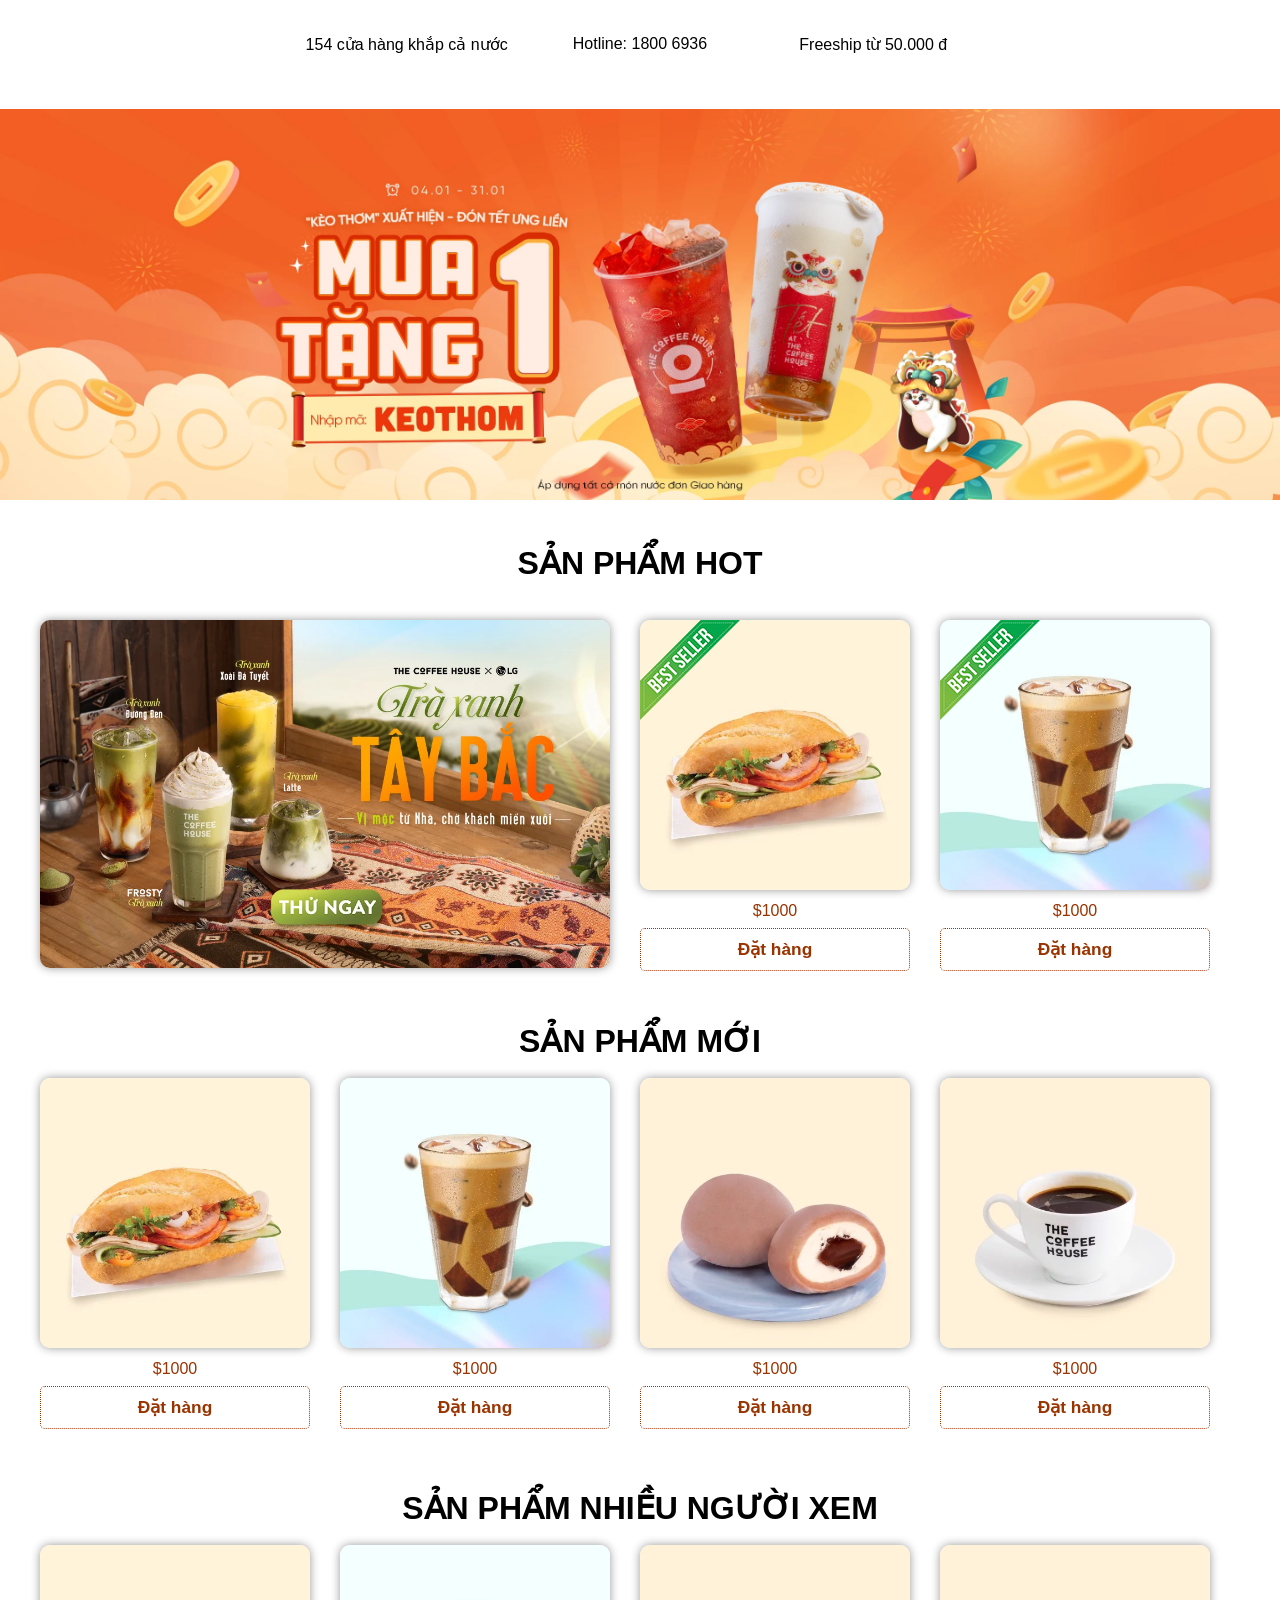
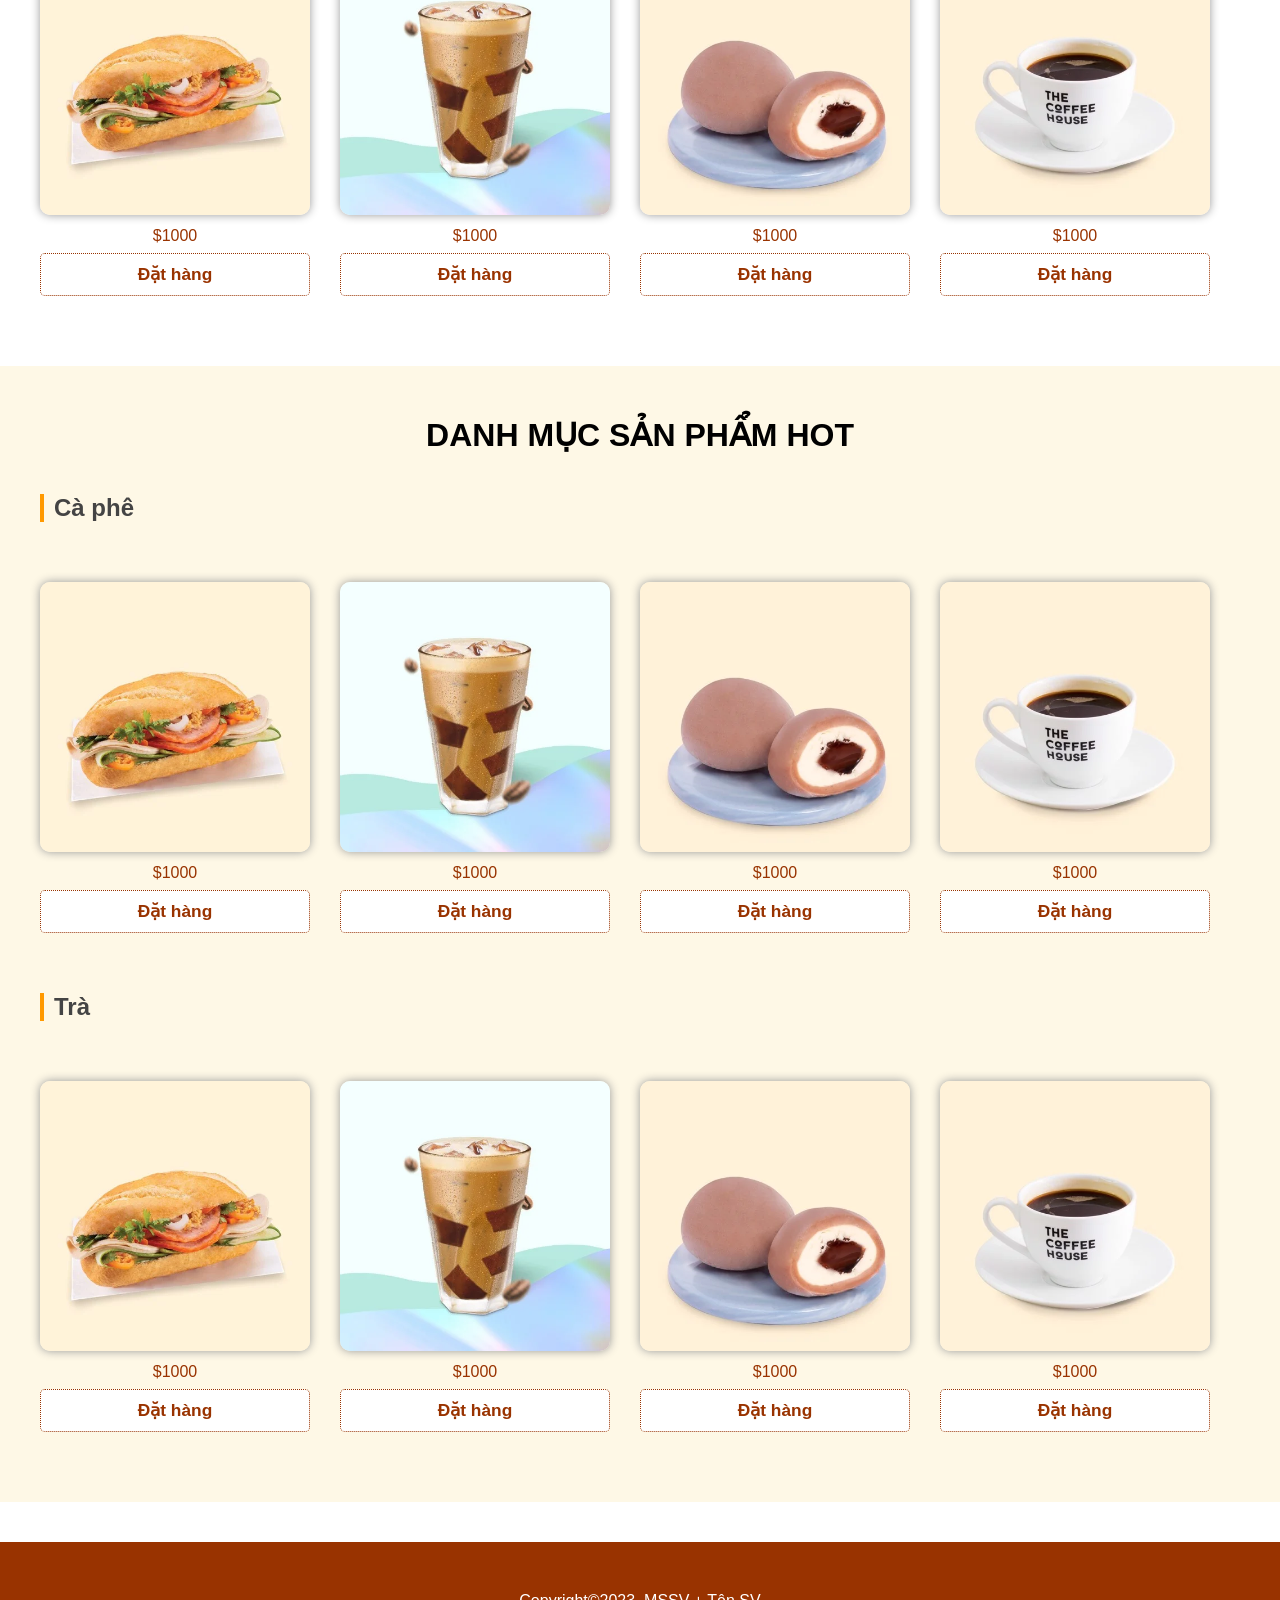
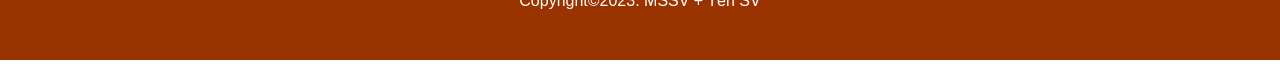
<file: duanmau_webcoffe/layout/index.html>
<!DOCTYPE html>
<html lang="en">

<head>
    <meta charset="UTF-8">
    <meta http-equiv="X-UA-Compatible" content="IE=edge">
    <meta name="viewport" content="width=device-width, initial-scale=1.0">
    <title>Coffe House</title>
    <link rel="stylesheet" href="css/style.css">
</head>

<body>
    <div class="containerfull padd20">
        <div class="container2 ">
            <div class="box3">154 cửa hàng khắp cả nước</div>
            <div class="box3">Hotline: 1800 6936</div>
            <div class="box3">Freeship từ 50.000 đ</div>
        </div>
    </div>
    <div class="containerfull">
        <img src="images/banner.webp" alt="">
    </div>

    <section class="containerfull">
        <div class="container">
            <h1>SẢN PHẨM HOT</h1><br>
            <div class="containerfull">
                <div class="box50 mr15">
                    <img src="images/banner2.webp" alt="">
                </div>
                <div class="box25 mr15">
                    <div class="best"></div>
                    <img src="images/sp1.webp" alt="">
                    <span class="price">$1000</span>
                    <button>Đặt hàng</button>
                </div>
                <div class="box25 mr15">
                    <div class="best"></div>
                    <img src="images/sp2.webp" alt="">
                    <span class="price">$1000</span>
                    <button>Đặt hàng</button>
                </div>
            </div>
            
            <div class="containerfull mr30">
                <h1>SẢN PHẨM MỚI</h1><br>
                <div class="box25 mr15">
                    <img src="images/sp1.webp" alt="">
                    <span class="price">$1000</span>
                    <button>Đặt hàng</button>
                </div>
                <div class="box25 mr15">
                    <img src="images/sp2.webp" alt="">
                    <span class="price">$1000</span>
                    <button>Đặt hàng</button>
                </div>
                <div class="box25 mr15">
                    <img src="images/sp3.webp" alt="">
                    <span class="price">$1000</span>
                    <button>Đặt hàng</button>
                </div>
                <div class="box25 mr15">
                    <img src="images/sp4.webp" alt="">
                    <span class="price">$1000</span>
                    <button>Đặt hàng</button>
                </div>
            </div>
            
            <div class="containerfull mr30">
                <h1>SẢN PHẨM NHIỀU NGƯỜI XEM</h1><br>
                <div class="box25 mr15">
                    <img src="images/sp1.webp" alt="">
                    <span class="price">$1000</span>
                    <button>Đặt hàng</button>
                </div>
                <div class="box25 mr15">
                    <img src="images/sp2.webp" alt="">
                    <span class="price">$1000</span>
                    <button>Đặt hàng</button>
                </div>
                <div class="box25 mr15">
                    <img src="images/sp3.webp" alt="">
                    <span class="price">$1000</span>
                    <button>Đặt hàng</button>
                </div>
                <div class="box25 mr15">
                    <img src="images/sp4.webp" alt="">
                    <span class="price">$1000</span>
                    <button>Đặt hàng</button>
                </div>
            </div>

        </div>
    </section>


    <section class="containerfull bg1 padd50">
        <div class="container">
            <h1>DANH MỤC SẢN PHẨM HOT</h1>
            <div class="row">
                <h2>Cà phê</h2>
            </div>
            <div class="row">
                <div class="box25 mr15">
                    <img src="images/sp1.webp" alt="">
                    <span class="price">$1000</span>
                    <button>Đặt hàng</button>
                </div>
                <div class="box25 mr15">
                    <img src="images/sp2.webp" alt="">
                    <span class="price">$1000</span>
                    <button>Đặt hàng</button>
                </div>
                <div class="box25 mr15">
                    <img src="images/sp3.webp" alt="">
                    <span class="price">$1000</span>
                    <button>Đặt hàng</button>
                </div>
                <div class="box25 mr15">
                    <img src="images/sp4.webp" alt="">
                    <span class="price">$1000</span>
                    <button>Đặt hàng</button>
                </div>
            </div>
            <div class="row">
                <h2>Trà</h2>
            </div>
            <div class="row">
                <div class="box25 mr15">
                    <img src="images/sp1.webp" alt="">
                    <span class="price">$1000</span>
                    <button>Đặt hàng</button>
                </div>
                <div class="box25 mr15">
                    <img src="images/sp2.webp" alt="">
                    <span class="price">$1000</span>
                    <button>Đặt hàng</button>
                </div>
                <div class="box25 mr15">
                    <img src="images/sp3.webp" alt="">
                    <span class="price">$1000</span>
                    <button>Đặt hàng</button>
                </div>
                <div class="box25 mr15">
                    <img src="images/sp4.webp" alt="">
                    <span class="price">$1000</span>
                    <button>Đặt hàng</button>
                </div>
            </div>

        </div>
    </section>

    <footer class="containerfull padd50">
        Copyright&copy;2023. MSSV + Tên SV
    </footer>

</body>

</html>
</file>
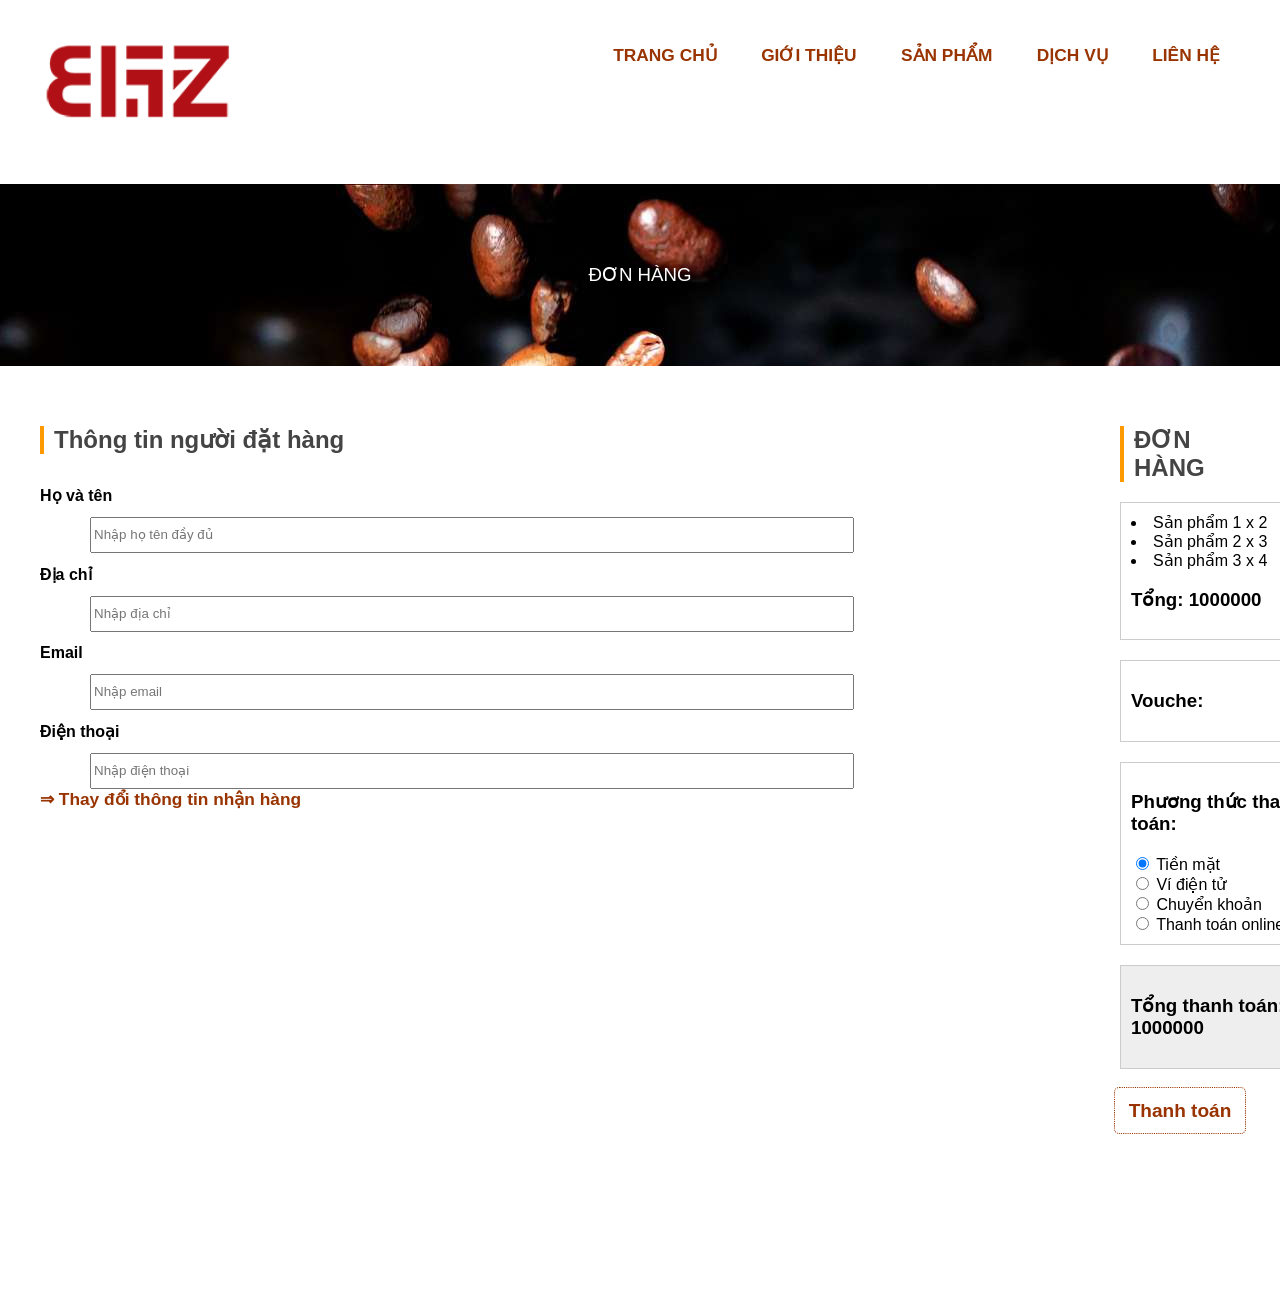
<file: layout/donhang.html>
<!DOCTYPE html>
<html lang="en">

<head>
    <meta charset="UTF-8">
    <meta http-equiv="X-UA-Compatible" content="IE=edge">
    <meta name="viewport" content="width=device-width, initial-scale=1.0">
    <title>Coffe House</title>
    <link rel="stylesheet" href="css/style.css">
</head>

<body>
    <div class="containerfull padd20">
        <div class="container">
            <div class="logo col2"><img src="images/logo-bahozone-03-icon-h80.png" height="40" alt=""></div>
            <div class="menu col8">
                <a href="#">TRANG CHỦ</a>
                <a href="#">GIỚI THIỆU</a>
                <a href="#">SẢN PHẨM</a>
                <a href="#">DỊCH VỤ</a>
                <a href="#">LIÊN HỆ</a>
            </div>
        </div>
    </div>
    <div class="containerfull">
        <div class="bgbanner">ĐƠN HÀNG</div>
    </div>

    <section class="containerfull">
        <div class="container">
            <div class="col9 viewcart">
                <div class="ttdathang">
                    <h2>Thông tin người đặt hàng</h2>
                  
                      <label for="hoten"><b>Họ và tên</b></label>
                      <input type="text" placeholder="Nhập họ tên đầy đủ" name="hoten" id="hoten" required>
                  
                      <label for="diachi"><b>Địa chỉ</b></label>
                      <input type="text" placeholder="Nhập địa chỉ" name="diachi" id="diachi" required>
                  
                      <label for="email"><b>Email</b></label>
                      <input type="text" placeholder="Nhập email" name="email" id="email" required>

                      <label for="dienthoai"><b>Điện thoại</b></label>
                      <input type="text" placeholder="Nhập điện thoại" name="dienthoai" id="dienthoai" required>
                </div>
                <div class="ttdathang">
                    <a onclick="showttnhanhang()" style="cursor: pointer;">
                    &rArr; Thay đổi thông tin nhận hàng
                    </a>
                </div>
                <div class="ttdathang" id="ttnhanhang">
                    <h2>Thông tin người nhận hàng</h2>
                  
                      <label for="hoten"><b>Họ và tên</b></label>
                      <input type="text" placeholder="Nhập họ tên đầy đủ" name="hoten" id="hoten" required>
                  
                      <label for="diachi"><b>Địa chỉ</b></label>
                      <input type="text" placeholder="Nhập địa chỉ" name="diachi" id="diachi" required>
                  
                      <label for="dienthoai"><b>Điện thoại</b></label>
                      <input type="text" placeholder="Nhập điện thoại" name="dienthoai" id="dienthoai" required>
                </div>
                      
                  
                    
        </div>
        <div class="col3">
            <h2>ĐƠN HÀNG</h2>
            <div class="total">
                <div class="boxcart">
                <li>Sản phẩm 1 x 2</li>
                <li>Sản phẩm 2 x 3</li>
                <li>Sản phẩm 3 x 4</li>
                
                <h3>Tổng: 1000000</h3>
                </div>
            </div>
            
            <div class="coupon">
                <div class="boxcart">
                <h3>Vouche: </h3>
                </div>
            </div>
            <div class="pttt">
                <div class="boxcart">
                <h3>Phương thức thanh toán: </h3>
                <input type="radio" name="cod" id="" checked> Tiền mặt<br>
                <input type="radio" name="vidienthu" id=""> Ví điện tử<br>
                <input type="radio" name="chuyenkhoan" id=""> Chuyển khoản<br>
                <input type="radio" name="thanhtoanonline" id=""> Thanh toán online<br>
                </div>
            </div>
            <div class="total">
                <div class="boxcart bggray">
                    <h3>Tổng thanh toán: 1000000</h3>
                </div>
            </div>
            <button>Thanh toán</button>
        </div>


        </div>
    </section>




    <footer class="containerfull padd50">
        Copyright&copy;2023. MSSV + Tên SV
    </footer>

    <script>
        var ttnhanhang=document.getElementById("ttnhanhang");
        ttnhanhang.style.display="none";
        function showttnhanhang(){
            if(ttnhanhang.style.display=="none"){
                ttnhanhang.style.display="block";
            }else{
                ttnhanhang.style.display="none";
            }
        }
        

    </script>

</body>

</html>
</file>
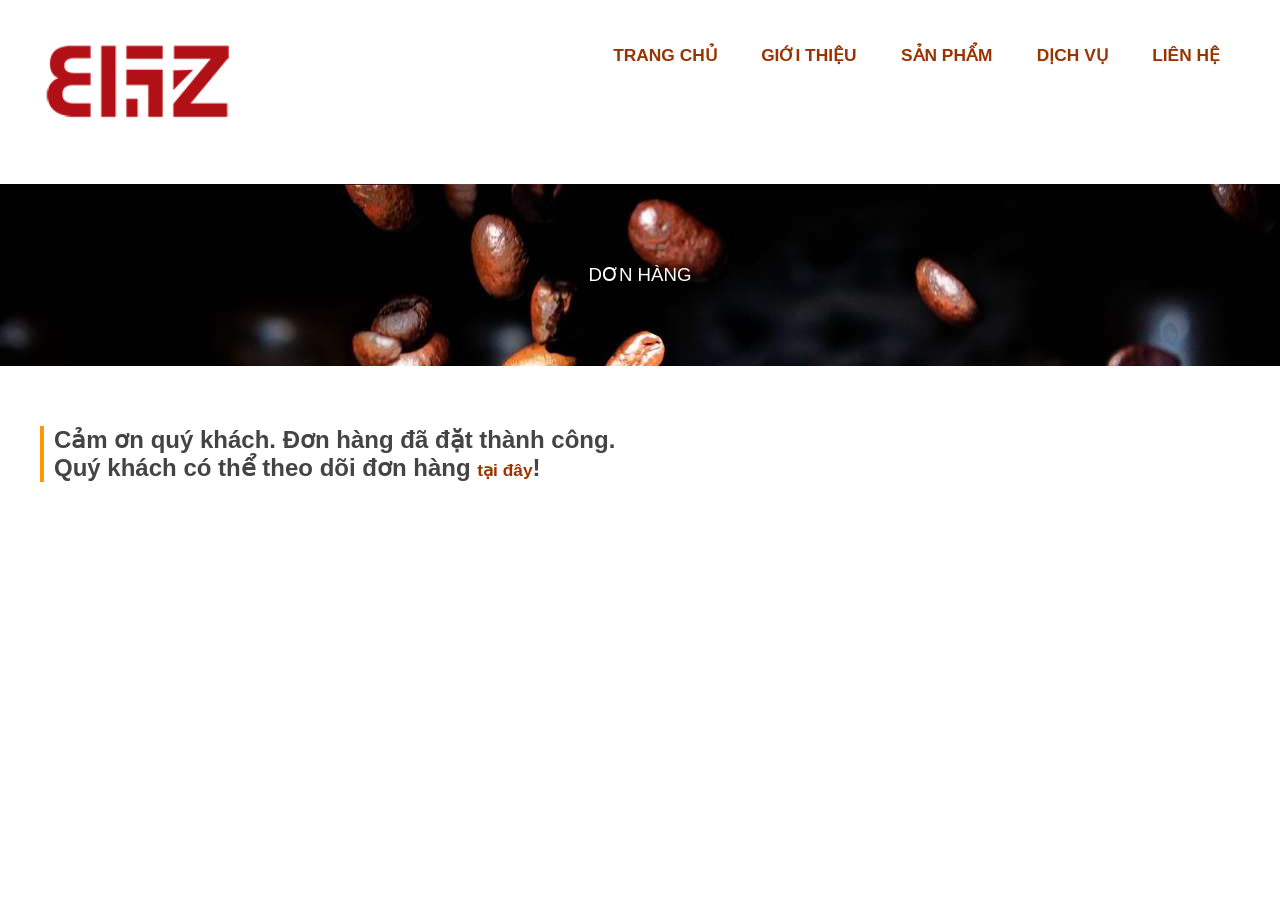
<file: layout/donhang_confirm.html>
<!DOCTYPE html>
<html lang="en">

<head>
    <meta charset="UTF-8">
    <meta http-equiv="X-UA-Compatible" content="IE=edge">
    <meta name="viewport" content="width=device-width, initial-scale=1.0">
    <title>Coffe House</title>
    <link rel="stylesheet" href="css/style.css">
</head>

<body>
    <div class="containerfull padd20">
        <div class="container">
            <div class="logo col2"><img src="images/logo-bahozone-03-icon-h80.png" height="40" alt=""></div>
            <div class="menu col8">
                <a href="#">TRANG CHỦ</a>
                <a href="#">GIỚI THIỆU</a>
                <a href="#">SẢN PHẨM</a>
                <a href="#">DỊCH VỤ</a>
                <a href="#">LIÊN HỆ</a>
            </div>
        </div>
    </div>
    <div class="containerfull">
        <div class="bgbanner">DƠN HÀNG</div>
    </div>

    <section class="containerfull">
        <div class="container">
            <h2>Cảm ơn quý khách. Đơn hàng đã đặt thành công. <br>
            Quý khách có thể theo dõi đơn hàng <a href="index.php?pg=donhang&idbill=1">tại đây</a>!
            </h2>


        </div>
    </section>




    <footer class="containerfull padd50">
        Copyright&copy;2023. MSSV + Tên SV
    </footer>

    

</body>

</html>
</file>
<file: duanmau_webcoffe/layout/css/style.css>
body {
    margin: 0;
    font-family: 'Segoe UI', Tahoma, Geneva, Verdana, sans-serif;
}

.containerfull,
.row {
    margin-top: 7px;
    float: left;
    width: 100%;
    margin: 20px 0;
}

.banner__web {
    margin-top: 0px;
}

.containerfull img,
.boxleft img,
.boxright img,
.boxnews {
    width: 100%;
}

.container2 {
    width: 700px;
    margin: 0 auto;
}

.container {
    width: 1200px;
    margin: 0 auto;
}

.container2 .box3 {
    float: left;
    width: 33.33%;
    text-align: center;
}


.padd20 {
    padding: 15px 0px;
}

.padd50 {
    padding: 50px 0px;
}

.box50 {
    float: left;
    width: calc(50% - 30px);
}

.box25 {
    float: left;
    width: 25%;
    width: calc(25% - 30px);
    position: relative;
}

.best {
    position: absolute;
    left: 0;
    right: 0;
    width: 100px;
    height: 100px;
    background-image: url("../images/best-seller.png");
    background-size: 100%;
}

.box50 img,
.box25 img {
    width: 100%;
    border-radius: 10px;
    box-shadow: 0px 0px 10px #999999;
}

section,
.mr30 {
    margin: 30px 0px;
}

.mr15 {
    margin-right: 30px;
}

.mr5pt {
    margin-right: 5%;
}

.mr2pt {
    margin-right: 2%;
}

.boxnews {
    float: left;
    width: calc(33.33% - 2%);
}

.boxnews img {
    border-radius: 10px;
}

.bg1 {
    background-color: #fef8e6;
}

footer {
    float: left;
    width: 100%;
    background-color: #993300;
    text-align: center;
    color: #FFFFFF;
}

.boxleft {
    float: left;
    width: 45%;
}

.boxright {
    float: left;
    width: 48%;
}

.boxleft_bgw {
    float: left;
    width: 35%;
}

.boxright_bgw {
    float: left;
    width: 60%;
}

.boxleft_bgw_left {
    float: right;
    width: 80%;
    margin-top: 25%;
}

p {
    text-align: justify;
    line-height: 150%;
    color: #666666;
}

button {
    color: #993300;
    font-size: 13pt;
    font-weight: bold;
    width: 100%;
    border: 1px #993300 dotted;
    border-radius: 5px;
    padding: 10px 0px;
    background-color: #FFFFFF;
}

h1 {
    text-align: center;
    font-size: 24pt;
    margin: 0px;
}

h2 {
    font-size: 18pt;
    padding-left: 10px;
    color: #444444;
    border-left: 4px #FF9900 solid;
}

.price {
    text-align: center;
    color: #993300;
    font-size: 12pt;
    float: left;
    width: 100%;
    padding: 8px 0px;
}

a {
    color: #993300;
    font-size: 13pt;
    font-weight: bold;
    text-decoration: none;
}

a:hover {
    color: #000000;
}

.boxleft {
    float: left;
    width: 20%;
}

.boxright {
    float: left;
    width: 78%;
}

.mb {
    margin-bottom: 50px;
}

.menutrai a {
    display: block;
    width: 100%;
    color: #993300;
    font-size: 13pt;
    font-weight: bold;
    text-decoration: none;
    margin-bottom: 10px;
    padding-bottom: 10px;
    border-bottom: 1px #CCC dotted;
}

.menutrai a:hover {
    color: #000000;
}

.bgbanner {
    float: left;
    width: 100%;
    padding: 80px 0px;
    text-align: center;
    background-image: url('../images/bgpage.jpg');
    font-size: 14pt;
    color: #FFFFFF;
}

.col2 {
    width: 20%;
    float: left;
}

.col8 {
    float: left;
    width: 80%;
    text-align: right;
}

.col6 {
    float: left;
    width: 50%;
}

.col9 {
    float: left;
    width: 70%;
}

.col3 {
    float: left;
    width: 30%;
}

.menu {
    height: 40px;
    line-height: 40px;
}

.menu a {
    margin: 0 20px;
}

.logo img {
    height: 40px !important;
    width: 100px !important;
}

.imgchitiet img {
    width: 90%;
}

hr {
    margin-bottom: 30px;
    border-top: 1px #CCC dotted;
}

.viewcart table {
    width: 95%;
    border-collapse: collapse;
}

.viewcart table tr th {
    background-color: #CCC;
}

th,
td {
    padding: 10px;
    border: 1px #666666 solid;
    text-align: left;
}

h1 span {
    color: #993300;
}


/* FORM */

input[type=text],
input[type=password],
select,
textarea {
    width: 100%;
    padding: 12px;
    border: 1px solid #ccc;
    border-radius: 4px;
    resize: vertical;
}

label {
    padding: 12px 12px 12px 0;
    display: inline-block;
}

input[type=submit] {
    background-color: #04AA6D;
    color: white;
    padding: 12px 20px;
    border: none;
    border-radius: 4px;
    cursor: pointer;
    float: right;
}

input[type=submit]:hover {
    background-color: #45a049;
}

/* .container {
    border-radius: 5px;
    background-color: #f2f2f2;
    padding: 20px;
} */

.col-25 {
    float: left;
    width: 25%;
    margin-top: 6px;
}

.col-75 {
    float: left;
    width: 75%;
    margin-top: 6px;
}


/* Clear floats after the columns */

.row::after {
    content: "";
    display: table;
    clear: both;
}


/* Responsive layout - when the screen is less than 600px wide, make the two columns stack on top of each other instead of next to each other */

@media screen and (max-width: 600px) {
    .col-25,
    .col-75,
    input[type=submit] {
        width: 100%;
        margin-top: 0;
    }
}

.ttdathang{
    float: left;
    width: 90%;
    margin-bottom: 30px;
}
.boxcart{
    border:1px #ccc solid;
    padding: 10px;
    margin-bottom: 20px;
}
.bggray{
    background-color: #EEE;
}

.header__nav {
    display: flex !important;
    justify-content: space-between !important;
    align-items: center;
    /* margin: 10px 0; */
}

li {
    list-style: none;
}

.nav__header {
    display: flex;
}

.nav__header a {
    padding: 20px;
}

button {
    cursor: pointer;
}

.hdt {
    margin-top: 0;
}

.box25 button:hover {
    background-color: #993300;
    color: #fff;
    transition: all 0.3s ease-in-out;
}

.danhmuc_flex {
    display: flex;
}

.box_search {
    display: flex !important;
    align-items: center;
}

.box_search .inputsearch {
    width: 214px;
    margin-right: 10px;
}

.no__keyword {
    display: flex; 
    justify-content: center; 
    align-items: center;
}

.flex__chitiet {
    display: grid;
    grid-template-columns: 45% 55%;
    /* gap: 30px; */
}

.no__keyword p {
    font-size: 20px;
}

.hdt {
    margin: 0;
}

.img_chitiet_box {
    width: 400px;
}

.img__title {
    width: 100%;
    height: 380px;
    object-fit: cover;
}

.box__imgchill {
    display: grid;
    grid-template-columns: repeat(5,1fr);
    gap: 5px;
}

.sanpham__box {
    width: 100% !important;
}

.box__imgchill img {
    width: 100%;
}

.title__sanpham {
    display: flex;
    align-items: center;
}

.title__sanpham h3 {
    /* padding-top: 3px; */
    margin-left: 10px;
    font-size: 24px;
    opacity: 0.8;
}

/* .addtocart__btn {
    margin-top: 118px;
} */

.addtocart__btn:hover {
    background-color: #993300;
    color: #fff;
    transition: all 0.3s ease-in-out;
}

.click_mua {
    margin-top: 100px;
    display: grid;
    grid-template-columns: repeat(2,1fr);
    gap: 10px;
}
</file>
<file: layout/css/style.css>
body {
    margin: 0 auto;
    font-family: Arial, Helvetica, sans-serif;
    width: 100%;
}

.containerfull,
.row {
    margin-top: 7px;
    float: left;
    width: 100%;
    margin: 20px 0;
}

.motasanpham{
    float: left;
    width: 100%;
    margin-bottom: 60px;
}
.motasanpham h3{
    margin-bottom: 40px;
}

.sanphamlienquan{
    float: left;
    width: 100%;
    margin-bottom: 60px;
}

.banner img {
    width: 100%;
}

.pre,
.next {
    cursor: pointer;
    position: absolute;
    top: 45%;
    width: auto;
    padding: 16px;
    color: white;
    font-weight: bold;
    font-size: 18px;
    transition: 0.6s ease-in-out;
    border-radius: 0 3px 3px 0;
    border: none;

}

.pre:hover,
.next:hover {
    background-color: rgba(0, 0, 0, 0.8);
}

.next {
    right: 0;
    border-radius: 3px 0 0 3px;
}

.pre {
    left: 0;
    border-radius: 0 3px 3px 0;
}

.containerfull img,
.boxleft img,
.boxright img,
.boxnews {
    width: 100%;
}


.container2 {
    width: 700px;
    margin: 0 auto;
}

.container {
    width: 1200px;
    margin: 0 auto;
}

.container2 .box3 {
    float: left;
    width: 33.33%;
    text-align: center;
}

.padd20 {
    padding: 15px 0px;
}

.padd50 {
    padding: 50px 0px;
}

.box50 {
    float: left;
    width: calc(50% - 30px);
}

.box25 {
    float: left;
    width: 25%;
    width: calc(25% - 30px);
    position: relative;
}

.best {
    position: absolute;
    left: 0;
    right: 0;
    width: 100px;
    height: 100px;
    background-image: url("../images/best-seller.png");
    background-size: 100%;
}

.box50 img,
.box25 img {
    width: 100%;
    border-radius: 10px;
    box-shadow: 0px 0px 10px #999999;
}

section,
.mr30 {
    margin: 30px 0px;
}

.mr15 {
    margin-right: 30px;
}

.mr5pt {
    margin-right: 5%;
}

.mr2pt {
    margin-right: 2%;
}

.boxnews {
    float: left;
    width: calc(33.33% - 2%);
}

.boxnews img {
    border-radius: 10px;
}

.bg1 {
    background-color: #fef8e6;
}

footer {
    float: left;
    color: #FFFFFF;
}

.boxleft {
    float: left;
    width: 45%;
}

.boxright {

    width: 100%;
}

.boxleft_bgw {
    float: left;
    width: 35%;
}

.boxright_bgw {
    float: left;
    width: 60%;
}

.boxleft_bgw_left {
    float: right;
    width: 80%;
    margin-top: 25%;
}

p {
    text-align: justify;
    line-height: 150%;
    color: #666666;
}

button {
    color: #993300;
    font-size: 13pt;
    font-weight: bold;
    width: 100%;
    border: 1px #993300 dotted;
    border-radius: 5px;
    padding: 10px 0px;
    background-color: #FFFFFF;
    transform: scale(1.1);

}

button:hover {
    color: #FFFFFF;
    background-color: #993300;
}

h1 {
    text-align: center;
    font-size: 24pt;
    margin: 0px;
}

h2 {
    font-size: 18pt;
    padding-left: 10px;
    color: #444444;
    border-left: 4px #FF9900 solid;
}

.price {
    text-align: center;
    color: #993300;
    font-size: 12pt;
    float: left;
    width: 100%;
    padding: 8px 0px;
}

a {
    color: #993300;
    font-size: 13pt;
    font-weight: bold;
    text-decoration: none;
}

a:hover {
    color: #000000;
}

.boxleft {
    float: left;
    width: 20%;
}

.boxright {
    float: left;
    width: 78%;
}

.mb {
    margin-bottom: 50px;
}

.menutrai a {
    display: block;
    width: 100%;
    color: #993300;
    font-size: 13pt;
    font-weight: bold;
    text-decoration: none;
    margin-bottom: 10px;
    padding-bottom: 10px;
    border-bottom: 1px #CCC dotted;
}

.menutrai a:hover {
    color: #000000;
}

.bgbanner {
    float: left;
    width: 100%;
    padding: 80px 0px;
    text-align: center;
    background-image: url('../images/bgpage.jpg');
    font-size: 14pt;
    color: #FFFFFF;
}

.col2 {
    width: 20%;
    float: left;
}

.col8 {
    float: left;
    width: 80%;
    text-align: right;
}

.col6 {
    float: left;
    width: 50%;
}

.col9 {
    float: left;
    width: 90%;
}

.col3 {
    float: right;
    width: 10%;
}

.menu {
    height: 40px;
    line-height: 40px;
}

.menu a {
    margin: 0 20px;
}

.logo img {
    height: 90px !important;
    width: 200px !important;
}

.imgchitiet img {
    width: 90%;
}

hr {
    margin-bottom: 30px;
    border-top: 1px #CCC dotted;
}

.viewcart table {
    width: 95%;
    border-collapse: collapse;
}

.viewcart table tr th {
    background-color: #CCC;

}

th,
td {
    padding: 10px;
    border: 1px #666666 solid;
    text-align: left;
}

h1 span {
    color: #993300;

}

.inputs {
    width: 200px;
    padding: 10px;
    border: none;
    border-radius: 20px;
    box-shadow: 0 0 10px rgba(0, 0, 0, 0.1);
}

.bttons {

    background-color: #945332;
    border: none;
    color: #fff;
    cursor: pointer;
    padding: 10px 20px;
    border-radius: 20px;
    box-shadow: 0 0 10px rgba(0, 0, 0, 0.1);
    position: absolute;
    top: 0;
    right: 0;
    transition: .9s ease;

}

.bttons:hover {
    transform: scale(1.1);
    color: rgb(255, 255, 255);
    background-color: #993300;
}

.tks {
    display: inline-block;
    position: relative;

}

.delete {
    width: 10%;
    height: 30px;
    font-family: inherit;
    border: none;
    outline: 1px dotted rgb(37, 37, 37);
    outline-offset: -4px;
    background: hsl(0deg 0% 75%);
    box-shadow: inset -1px -1px #292929, inset 1px 1px #fff, inset -2px -2px rgb(158, 158, 158), inset 2px 2px #ffffff;
    font-size: 10px;
    text-transform: uppercase;
    letter-spacing: 2px;
    padding: 5px 30px;
}

.delete:active {
    box-shadow: inset -1px -1px #fff, inset 1px 1px #292929, inset -2px -2px #ffffff, inset 2px 2px rgb(158, 158, 158);
}

.mavocher {

    margin-left: -25px;
    margin-bottom: 10px;
    width: 200px;
    padding: 10px;
    border: 2px solid #c47022;
    border-radius: 5px;
    font-size: 16px;
    color: #555;
    outline: none;
}

.mavocher:focus {
    border-color: #993300;
    box-shadow: 0 0 0 0.2rem #e3ccc1;
}


.inputt,
textarea {
    width: 100%;
    padding: 12px;
    border: 1px solid #ccc;
    border-radius: 4px;
    resize: vertical;
}

label {
    padding: 12px 12px 12px 0;
    display: inline-block;
}

.dksm {
    background-color: #04AA6D;
    color: white;
    padding: 12px 20px;
    border: none;
    border-radius: 4px;
    cursor: pointer;
    float: left;
}



.col-25 {
    float: left;
    width: 25%;
    margin-top: 6px;
}

.col-75 {
    float: left;
    width: 75%;
    margin-top: 6px;
}


.ttdathang {

    display: flex;
    justify-content: start;
    align-items: start;
    flex-direction: column;

}

.ttdathang input {
    width: 70%;
    margin-left: 50px;
    height: 30px;
}

.ttdathang label {
    width: 60%;
}

.boxcart {
    width: 200px;
    border: 1px #ccc solid;
    padding: 10px;
    margin-bottom: 20px;
}

.bggray {
    background-color: #EEE;
}

.row::after {
    content: "";
    display: table;
    clear: both;
}

.erro {
    color: red;
}

.name {
    font-size: 1.8vw;
}

.avata {
    width: 4%;
    border-radius: 50%;
    margin-bottom: 20px;
}

/* sanphamchitiet */
.box__imgchill {

    display: grid;
    grid-template-columns: repeat(5, 1fr);
    gap: 5px;
}

.flex__chitiet {
    display: grid;
    grid-template-columns: 45% 55%;
    /* gap: 30px; */
}

.img_chitiet_box {
    width: 400px;
   
}
.img_chitiet_box  img{
    width: 100%;
    
}

.img__title {
    width: 100%;
    height: 380px;
    object-fit: cover;
}

.sanpham__box {
    width: 100% !important;
}

.box__imgchill img {
    width: 100%;
}

.title__sanpham {
    display: flex;
    align-items: center;
}

.title__sanpham h3 {
    /* padding-top: 3px; */
    margin-left: 10px;
    font-size: 24px;
    opacity: 0.8;
}
.title__sanpham h2{
    width: 300px;
}


input[type="number"] {
    width: 100%;
    padding: 12px 20px;
    margin-left: 210px;
    box-sizing: border-box;
    border: 2px solid #ccc;
    border-radius: 4px;
    background-color: #f8f8f8;
    font-size: 16px;
}






.addtocart__btn:hover {
    background-color: #993300;
    color: #fff;
    transition: all 0.3s ease-in-out;
}

.click_mua {
    margin-top: 18px;
    display: grid;
    grid-template-columns: repeat(2, 1fr);
    gap: 10px;
    margin-left: 10px;
}

/* button */
button {
    cursor: pointer;
}

button {
    color: #993300;
    font-size: 13pt;
    font-weight: bold;
    width: 100%;
    border: 1px #993300 dotted;
    border-radius: 5px;
    padding: 10px 0px;
    background-color: #FFFFFF;
}


/* size nước */
#container {
    text-align: center;
    font-size: 20px;
}

.custom-radio {
    display: inline-block;
    cursor: pointer;
    margin: 10px;
    font-weight: bold;
}
.custom-radio label{
    width: 120px;
}
.custom-radio input[type="radio"] {
    display: none;
}


.custom-radio label {
    background-color: #f2f2f2;
    border: 1px solid #ccc;
    padding: 10px 20px;
    border-radius: 5px;
}

.custom-radio input[type="radio"]:checked + label {
    background-color: #993300;
    border-color: #993300;
    color: white;
}
</file>
